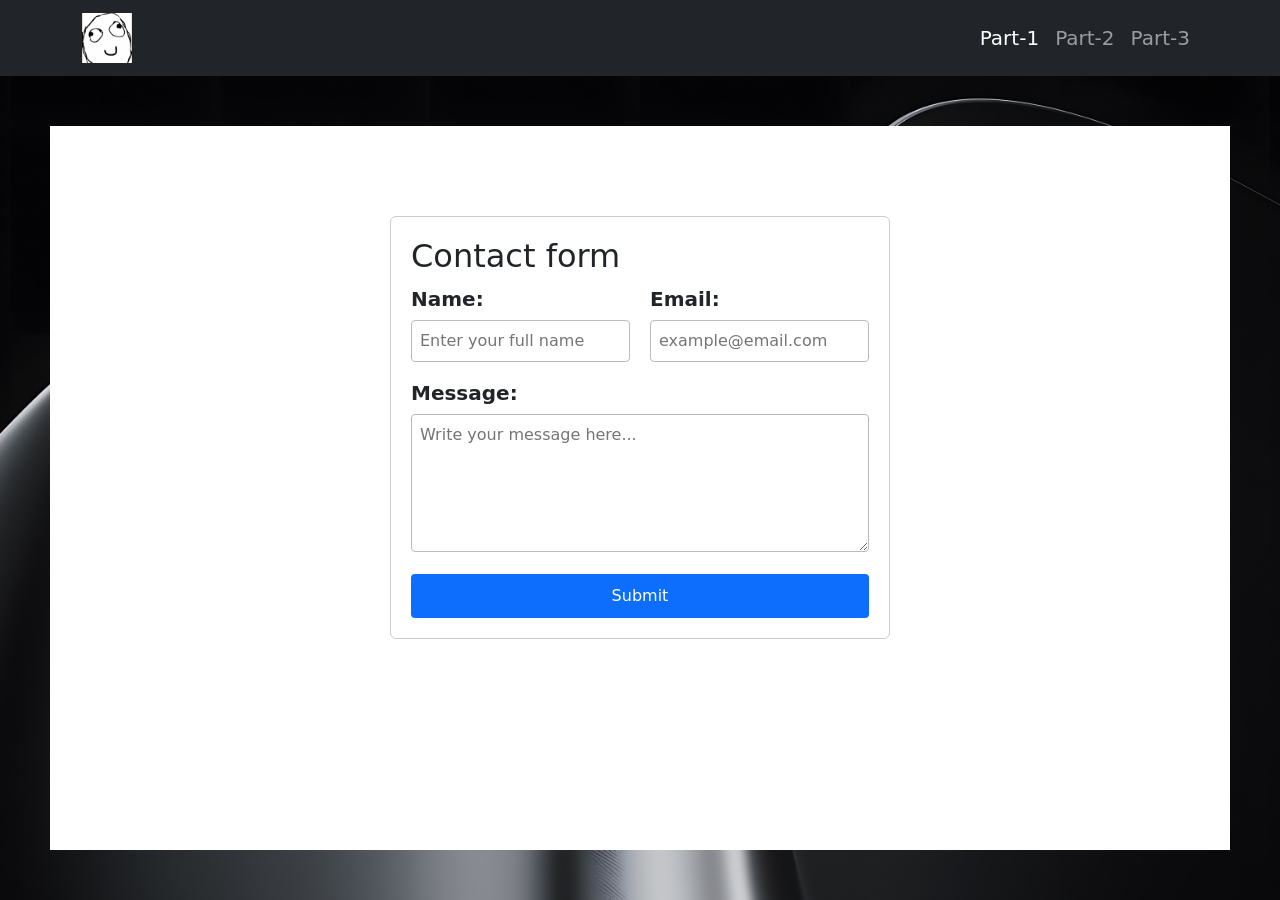
<file: part-1.html>
<!DOCTYPE html>
<html lang="en">
<head>
    <meta charset="UTF-8">
    <meta name="viewport" content="width=device-width, initial-scale=1.0">
    <title>Part-1</title>
    <link rel="stylesheet" href="part-1.css">
    <link rel="stylesheet" href="css/bootstrap.min.css">
    <link rel="shortcut icon" href="logo.png" type="image/x-icon">
</head>
<body>
    <header>
        <nav class="navbar navbar-expand-lg navbar-dark bg-dark">
        <div class="container">
            <a class="navbar-brand" href="index.html">
                <img src="logo.png" alt="logo" width="50">
            </a>
            <button class="navbar-toggler" type="button" data-bs-toggle="collapse" data-bs-target="#navbarMenu" aria-controls="navbarMenu" aria-expanded="false" aria-label="Toggle navigation"> <span class="navbar-toggler-icon"></span> </button>
            <div class="collapse navbar-collapse" id="navbarMenu">
                <ul class="navbar-nav ms-auto">
                    <li class="nav-item">
                        <a class="nav-link active" href="part-1.html">Part-1</a>
                    </li>
                    <li class="nav-item">
                        <a class="nav-link" href="part-2.html">Part-2</a>
                    </li>
                    <li class="nav-item">
                        <a class="nav-link" href="part-3.html">Part-3</a>
                    </li>
                </ul>
            </div>
        </div>
    </nav>
    </header>
    <main class="main">
        <div class="form">
            <h2>Contact form</h2>
            <form action="">
                
                <div class="form-level-1">
                
                    <div class="fname">
                        <label for="fname">Name:</label>
                        <input type="text" placeholder="Enter your full name" id="fname" name="name" required maxlength="30" minlength="2">
                    </div>
                
                    <div class="femail">
                        <label for="femail">Email:</label>
                        <input type="email" name="email" placeholder="example@email.com" required id="femail">
                    </div>
                
                </div>

                <div class="form-level-2">
                    <label for="fmessage">Message:</label>
                    <br>
                    <textarea name="message" id="fmessage" rows="5" maxlength="150" required placeholder="Write your message here..."></textarea>
                </div>

                <div class="form-level-3">
                    <input type="submit" value="Submit" id="fsubmit">
                </div>

            </form>
        </div>
    </main>
</body>
</html>
</file>
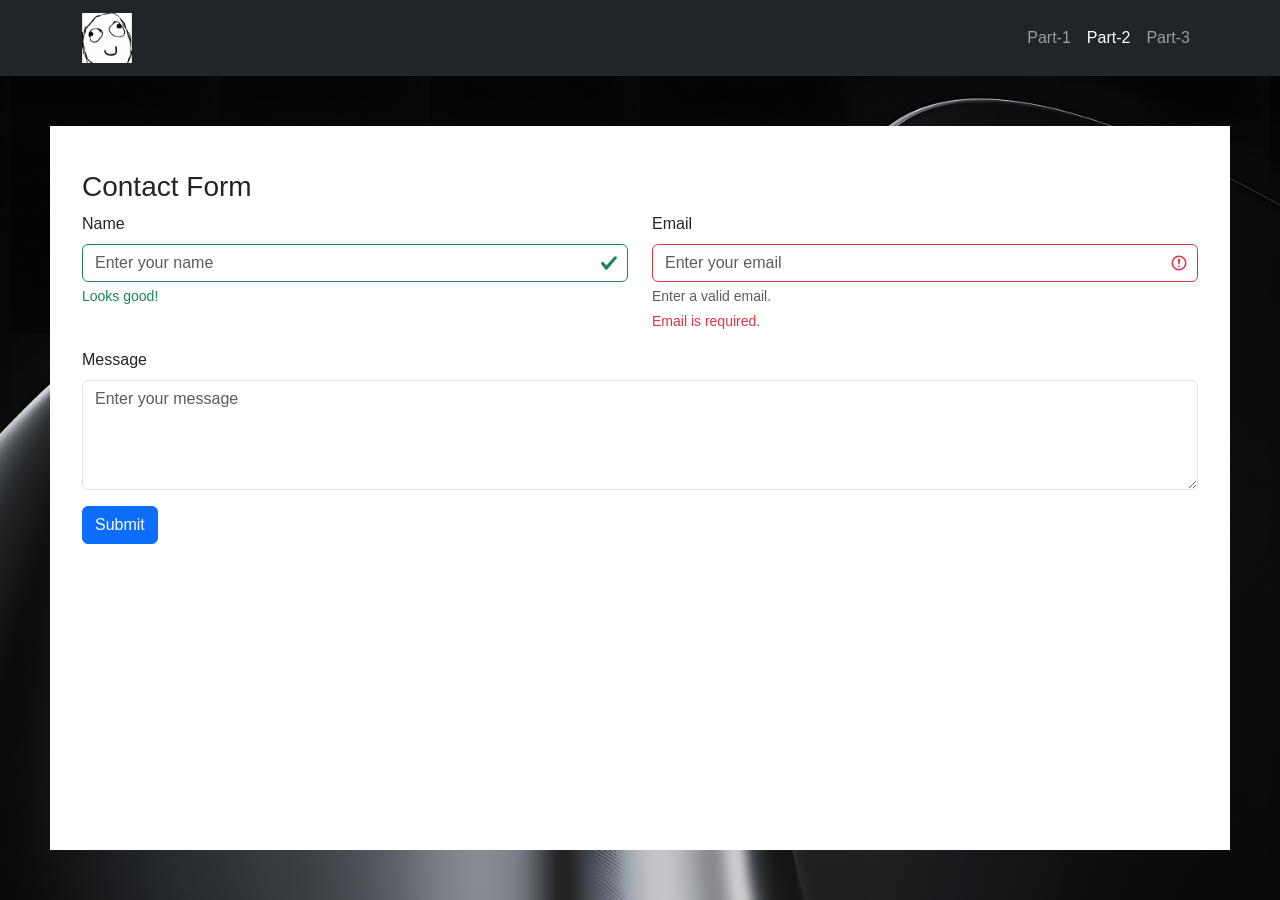
<file: part-2.html>
<!DOCTYPE html>
<html lang="en">
<head>
    <meta charset="UTF-8">
    <meta name="viewport" content="width=device-width, initial-scale=1.0">
    <title>part-2</title>
    <link rel="stylesheet" href="css/bootstrap.min.css">
    <link rel="shortcut icon" href="logo.png" type="image/x-icon">
    <link rel="stylesheet" href="part-2.css">
</head>
<body>
    <header>
        <nav class="navbar navbar-expand-lg navbar-dark bg-dark">
        <div class="container">
            <a class="navbar-brand" href="index.html">
                <img src="logo.png" alt="logo" width="50">
            </a>
            <button class="navbar-toggler" type="button" data-bs-toggle="collapse" data-bs-target="#navbarMenu" aria-controls="navbarMenu" aria-expanded="false" aria-label="Toggle navigation"> <span class="navbar-toggler-icon"></span> </button>
            <div class="collapse navbar-collapse" id="navbarMenu">
                <ul class="navbar-nav ms-auto">
                    <li class="nav-item">
                        <a class="nav-link" href="part-1.html">Part-1</a>
                    </li>
                    <li class="nav-item">
                        <a class="nav-link active" href="part-2.html">Part-2</a>
                    </li>
                    <li class="nav-item">
                        <a class="nav-link" href="part-3.html">Part-3</a>
                    </li>
                </ul>
            </div>
        </div>
    </nav>
    </header>
    <main class="main">
        
        <div class="container mt-4">

            <h2>Contact Form</h2>

            <form>
                <div class="row">
                    <div class="col-md-6 mb-3">
                        <label for="fname" class="form-label">Name</label>
                        <input
                            type="text"
                            class="form-control is-valid"
                            placeholder="Enter your name"
                            required
                            minlength="2"
                            maxlength="30">
                        <div class="valid-feedback">
                            Looks good!
                        </div>
                    </div>

                    <div class="col-md-6 mb-3">
                        <label for="femail" class="form-label">Email</label>
                        <input
                            type="email"
                            class="form-control is-invalid"
                            id="femail"
                            placeholder="Enter your email"
                            required>
                        <div class="form-text">
                            Enter a valid email.
                        </div>
                        <div class="invalid-feedback">
                            Email is required.
                        </div>
                    </div>
                </div>
                <div class="mb-3">
                    <label for="fmessage" class="form-label">Message</label>
                    <textarea
                        class="form-control"
                        id="fmessage"
                        rows="4"
                        placeholder="Enter your message"
                        required
                        maxlength="150"></textarea>
                    <div class="invalid-feedback">
                        Message is required.
                    </div>
                </div>
                <button type="submit" class="btn btn-primary">
                    Submit
                </button>
            </form>
        </div>
        <div>

        </div>

    </main>
</body>
</html>
</file>
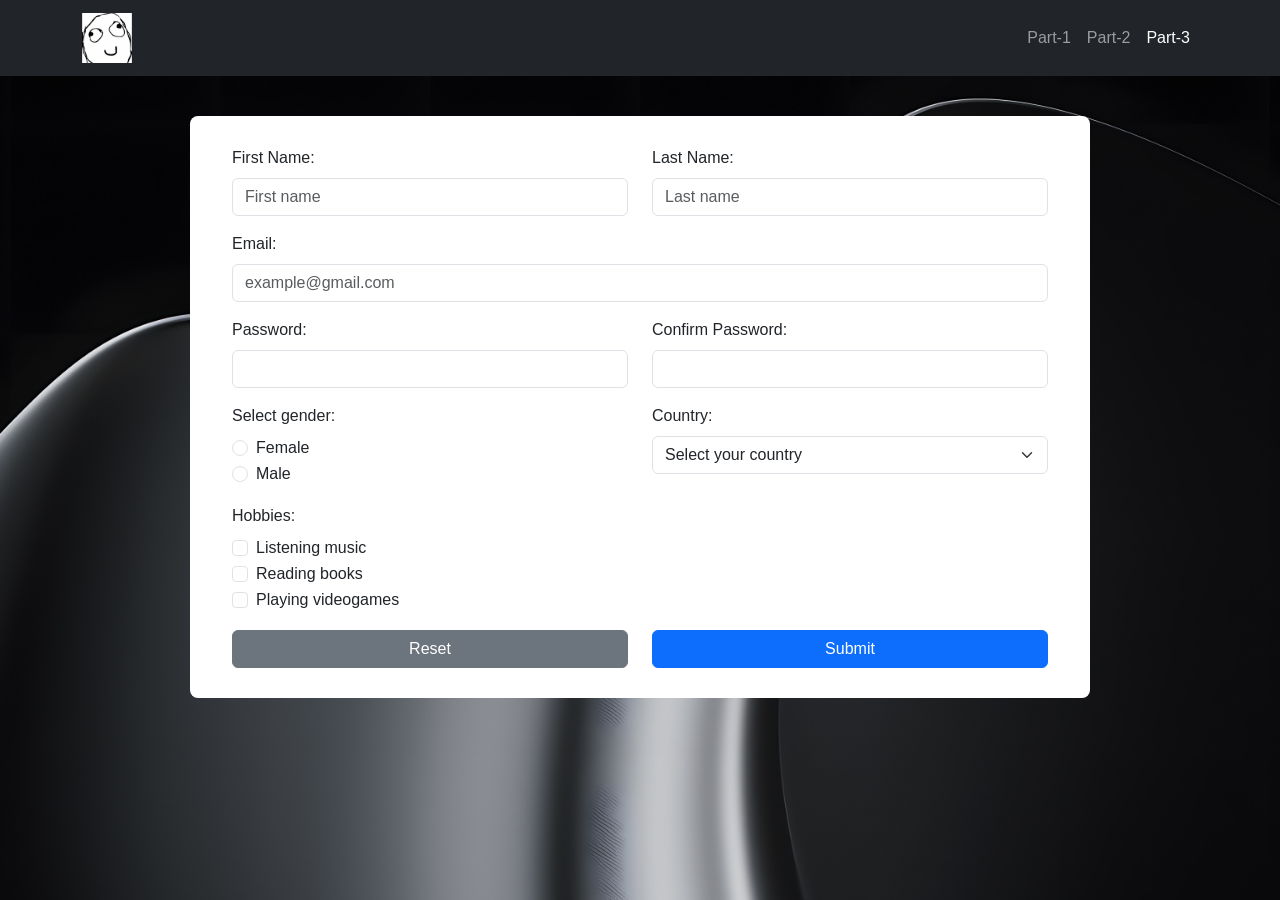
<file: part-3.html>
<!DOCTYPE html>
<html lang="en">
<head>
    <meta charset="UTF-8">
    <meta name="viewport" content="width=device-width, initial-scale=1.0">
    <title>part-3</title>
    <link rel="stylesheet" href="css/bootstrap.min.css">
    <link rel="shortcut icon" href="logo.png" type="image/x-icon">
    <link rel="stylesheet" href="part-3.css">
</head>
<body>
    <header>
        <nav class="navbar navbar-expand-lg navbar-dark bg-dark">
        <div class="container">
            <a class="navbar-brand" href="index.html">
                <img src="logo.png" alt="logo" width="50">
            </a>
            <button class="navbar-toggler" type="button" data-bs-toggle="collapse" data-bs-target="#navbarMenu" aria-controls="navbarMenu" aria-expanded="false" aria-label="Toggle navigation"> <span class="navbar-toggler-icon"></span> </button>
            <div class="collapse navbar-collapse" id="navbarMenu">
                <ul class="navbar-nav ms-auto">
                    <li class="nav-item">
                        <a class="nav-link" href="part-1.html">Part-1</a>
                    </li>
                    <li class="nav-item">
                        <a class="nav-link" href="part-2.html">Part-2</a>
                    </li>
                    <li class="nav-item">
                        <a class="nav-link  active" href="part-3.html">Part-3</a>
                    </li>
                </ul>
            </div>
        </div>
    </nav>
    </header>
    <main class="main">

        <div class="container">

            <form>

                <div class="row mb-3">

                    <div class="col-md-6">
                        <label for="fname" class="form-label">
                            First Name:
                        </label>

                        <input 
                            type="text"
                            class="form-control"
                            id="fname"
                            name="fname"
                            placeholder="First name"
                            required
                            maxlength="20">
                    </div>


                    <div class="col-md-6">
                        <label for="lname" class="form-label">
                            Last Name:
                        </label>

                        <input 
                            type="text"
                            class="form-control"
                            id="lname"
                            name="lname"
                            placeholder="Last name"
                            required
                            maxlength="20">
                    </div>

                </div>


                <div class="row mb-3">

                    <div class="col-12">

                        <label for="email" class="form-label">
                            Email:
                        </label>

                        <input 
                            type="email"
                            class="form-control"
                            id="email"
                            name="email"
                            placeholder="example@gmail.com"
                            required>

                    </div>

                </div>


                <div class="row mb-3">

                    <div class="col-md-6">

                        <label for="pwd" class="form-label">
                            Password:
                        </label>

                        <input 
                            type="password"
                            class="form-control"
                            id="pwd"
                            name="pwd"
                            minlength="8"
                            maxlength="20"
                            required>

                    </div>


                    <div class="col-md-6">

                        <label for="pwd-conf" class="form-label">
                            Confirm Password:
                        </label>

                        <input 
                            type="password"
                            class="form-control"
                            id="pwd-conf"
                            name="pwd-conf"
                            minlength="8"
                            maxlength="20"
                            required>

                    </div>

                </div>


                <div class="row mb-3">

                    <div class="col-md-6">

                        <label class="form-label">
                            Select gender:
                        </label>

                        <div class="form-check">
                            <input 
                                class="form-check-input"
                                type="radio"
                                name="gender"
                                id="female">

                            <label class="form-check-label" for="female">
                                Female
                            </label>
                        </div>


                        <div class="form-check">
                            <input 
                                class="form-check-input"
                                type="radio"
                                name="gender"
                                id="male">

                            <label class="form-check-label" for="male">
                                Male
                            </label>
                        </div>

                    </div>


                    <div class="col-md-6">

                        <label for="country" class="form-label">
                            Country:
                        </label>

                        <select 
                            class="form-select"
                            id="country"
                            required>

                            <option value="">
                                Select your country
                            </option>

                            <option>
                                Kazakhstan
                            </option>

                            <option>
                                United States
                            </option>

                            <option>
                                France
                            </option>

                            <option>
                                Italy
                            </option>

                            <option>
                                Germany
                            </option>

                            <option>
                                China
                            </option>

                        </select>

                    </div>

                </div>


                <div class="row mb-3">

                    <div class="col-12">

                        <label class="form-label">
                            Hobbies:
                        </label>

                        <div class="form-check">
                            <input class="form-check-input" type="checkbox" id="music">
                            <label class="form-check-label" for="music">
                                Listening music
                            </label>
                        </div>

                        <div class="form-check">
                            <input class="form-check-input" type="checkbox" id="books">
                            <label class="form-check-label" for="books">
                                Reading books
                            </label>
                        </div>

                        <div class="form-check">
                            <input class="form-check-input" type="checkbox" id="games">
                            <label class="form-check-label" for="games">
                                Playing videogames
                            </label>
                        </div>

                    </div>

                </div>


                <div class="row">

                    <div class="col-md-6">
                        <button 
                            type="reset"
                            class="btn btn-secondary w-100">
                            Reset
                        </button>
                    </div>


                    <div class="col-md-6">
                        <button 
                            type="submit"
                            class="btn btn-primary w-100">
                            Submit
                        </button>
                    </div>

                </div>


            </form>

        </div>

    </main>
</body>
</html>
</file>
<file: part-1.css>
*{
    margin: 0;
    padding: 0;
    box-sizing: border-box;
}
body{
    background-image: url(background.jpg);
    margin: 0;
    background-size: cover;
    background-position: center;
    background-repeat: no-repeat;
    background-attachment: fixed;
    font-family: Arial, sans-serif;
    min-height: 100vh;
    display: flex;
    flex-direction: column;
}

h1 {
    font-size: 26px;
}

h2 {
    font-size: 20px;
}

p, li, label {
    font-size: 16px;
    line-height: 1.6;
}

.main {
    flex: 1;
    padding: 20px 0;
    background-color: white;
    margin: 50px;
}
.form {
    width: 500px;
    background-color: #fff;
    border: 1px solid #ccc;
    border-radius: 6px;
    padding: 20px;
    margin: 40px auto;
}
.form-level-1{
    display: flex;
    gap: 20px;
    margin-bottom: 15px;
}
.fname, .femail{
    flex: 1;
}
label{
    display: block;
    margin-bottom: 5px;
    font-weight: bold;
}
input, textarea {
    width: 100%;
    padding: 8px;
    border: 1px solid #bbb;
    border-radius: 4px;
    font-size: 14px;
}
textarea {
    resize: vertical;
}
.form-level-2{
    margin-bottom: 15px;
}
#fsubmit{
    padding: 10px 20px;
    background-color: #0d6efd;
    color: white;
    border: none;
    border-radius: 4px;
    cursor: pointer;
}
#fsubmit:hover{
    background-color:  #0b5ed7;
}


@media (max-width: 768px) {

    h1 {
        font-size: 32px;
    }

    h2 {
        font-size: 24px;
    }

    p, li, label {
        font-size: 18px;
    }

    .main {
        padding: 30px 0;
    }
    
    .form-level-1{
        display: flex;
        flex-direction: column;
    }
}

@media (min-width: 992px) {

    h1 {
        font-size: 40px;
    }

    h2 {
        font-size: 28px;
    }

    p, li, label {
        font-size: 20px;
    }

    .main {
        padding: 50px 0;
    }
}
</file>
<file: part-2.css>
*{
    margin: 0;
    padding: 0;
    box-sizing: border-box;
}
body{
    background-image: url(background.jpg);
    margin: 0;
    background-size: cover;
    background-position: center;
    background-repeat: no-repeat;
    background-attachment: fixed;
    font-family: Arial, sans-serif;
    min-height: 100vh;
    display: flex;
    flex-direction: column;
}

.main {
    flex: 1;
    padding: 20px 0;
    background-color: white;
    margin: 50px;
}

h1 {
    font-size: 26px;
}

h2 {
    font-size: 20px;
}

@media (min-width: 768px) {
    h1 {
        font-size: 32px;
    }

    h2 {
        font-size: 24px;
    }
}

@media (min-width: 992px) {
    h1 {
        font-size: 40px;
    }

    h2 {
        font-size: 28px;
    }
}
</file>
<file: part-3.css>
* {
    margin: 0;
    padding: 0;
    box-sizing: border-box;
}

body {
    background-image: url(background.jpg);
    background-size: cover;
    background-position: center;
    background-attachment: fixed;
    font-family: Arial, sans-serif;
}

.main {
    background-color: white;
    margin: 40px auto;
    padding: 30px;
    max-width: 900px;
    border-radius: 8px;
}
</file>
